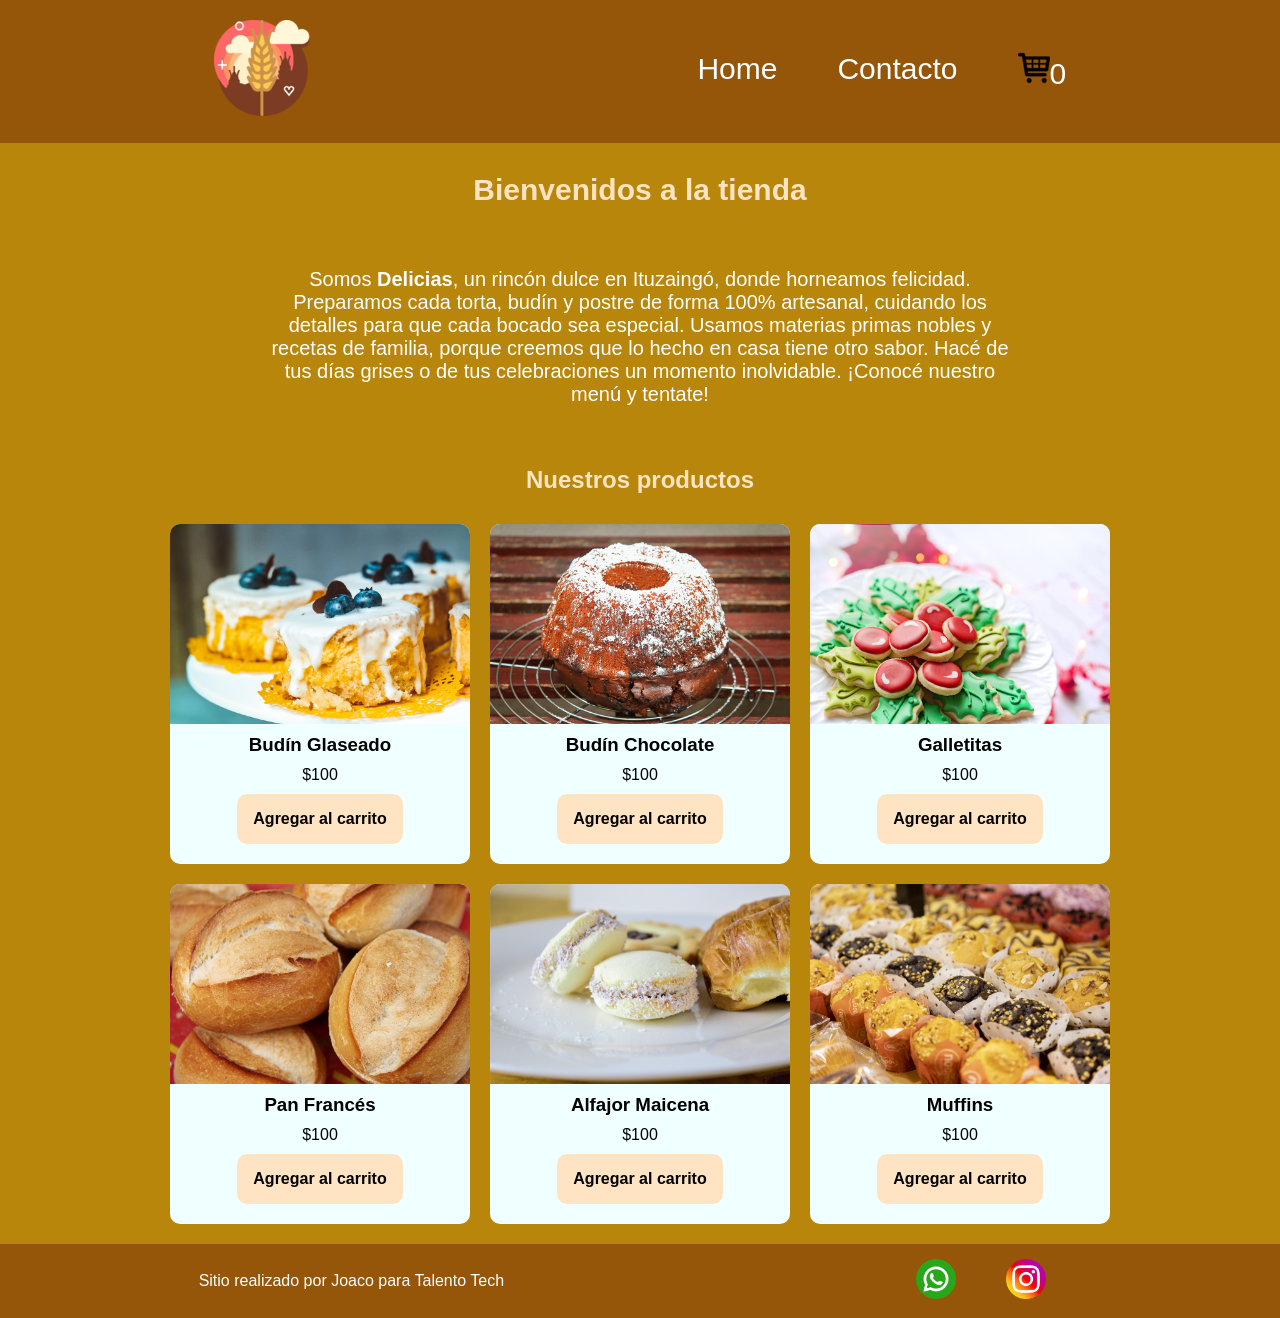
<file: index.html>
<!DOCTYPE html>
<html lang="en">

<head>
    <meta charset="UTF-8">
    <meta name="viewport" content="width=device-width, initial-scale=1.0">
    <link rel="preconnect" href="https://fonts.googleapis.com">
    <link rel="preconnect" href="https://fonts.gstatic.com" crossorigin>
    <link
        href="https://fonts.googleapis.com/css2?family=Google+Sans+Code:ital,wght,MONO@0,300..800,1;1,300..800,1&family=Roboto+Flex:opsz,wght,XOPQ,XTRA,YOPQ,YTDE,YTFI,YTLC,YTUC@8..144,100..1000,96,468,79,-203,738,514,712&display=swap"
        rel="stylesheet">
    <link rel="stylesheet" href="./css/styles.css">
    <title>Document</title>
</head>

<body>
    <header>
        <div class="div-logo">
            <a href="./index.html" class="logo"><img src="./images/logo.png" alt="logo de la página" /></a>
        </div>
        <nav class="header-nav">
            <ul>
                <li><a href="./index.html">Home</a></li>
                <li><a href="./pages/contacto.html">Contacto</a></li>
                <li><a href="./pages/carrito.html"><img src="./images/carrito.png" alt="icono carrito" /><span
                            id="contador-carrito">0</span></a></li>
            </ul>
        </nav>
    </header>
    <main>
        <h1 class="titulo-home text-secondary">Bienvenidos a la tienda</h1>
        <p class="parrafo">Somos <strong>Delicias</strong>, un rincón dulce en Ituzaingó, donde horneamos
            felicidad. Preparamos cada torta, budín y postre de forma 100% artesanal, cuidando los detalles para que
            cada bocado sea especial. Usamos materias primas nobles y recetas de familia, porque creemos que lo hecho en
            casa tiene otro sabor. Hacé de tus días grises o de tus celebraciones un momento inolvidable. ¡Conocé
            nuestro menú y tentate!</p>
        <section>
            <h2 class="titulo-productos text-secondary">Nuestros productos</h2>
            <div id="contenedor-tarjetas" class="contenedor-tarjetas">

            </div>
        </section>
    </main>
    <footer>
        <p>Sitio realizado por Joaco para Talento Tech</p>
        <nav class="header-nav">
            <ul class="footer-list">
                <li><img src="./images/whatsapp.png" alt="logo-whatsapp" /></li>
                <li><img src="./images/social.png" alt="logo-instagram" /></li>
            </ul>
        </nav>
    </footer>
    <script src="./js/index.js" type="module"></script>
</body>

</html>
</file>
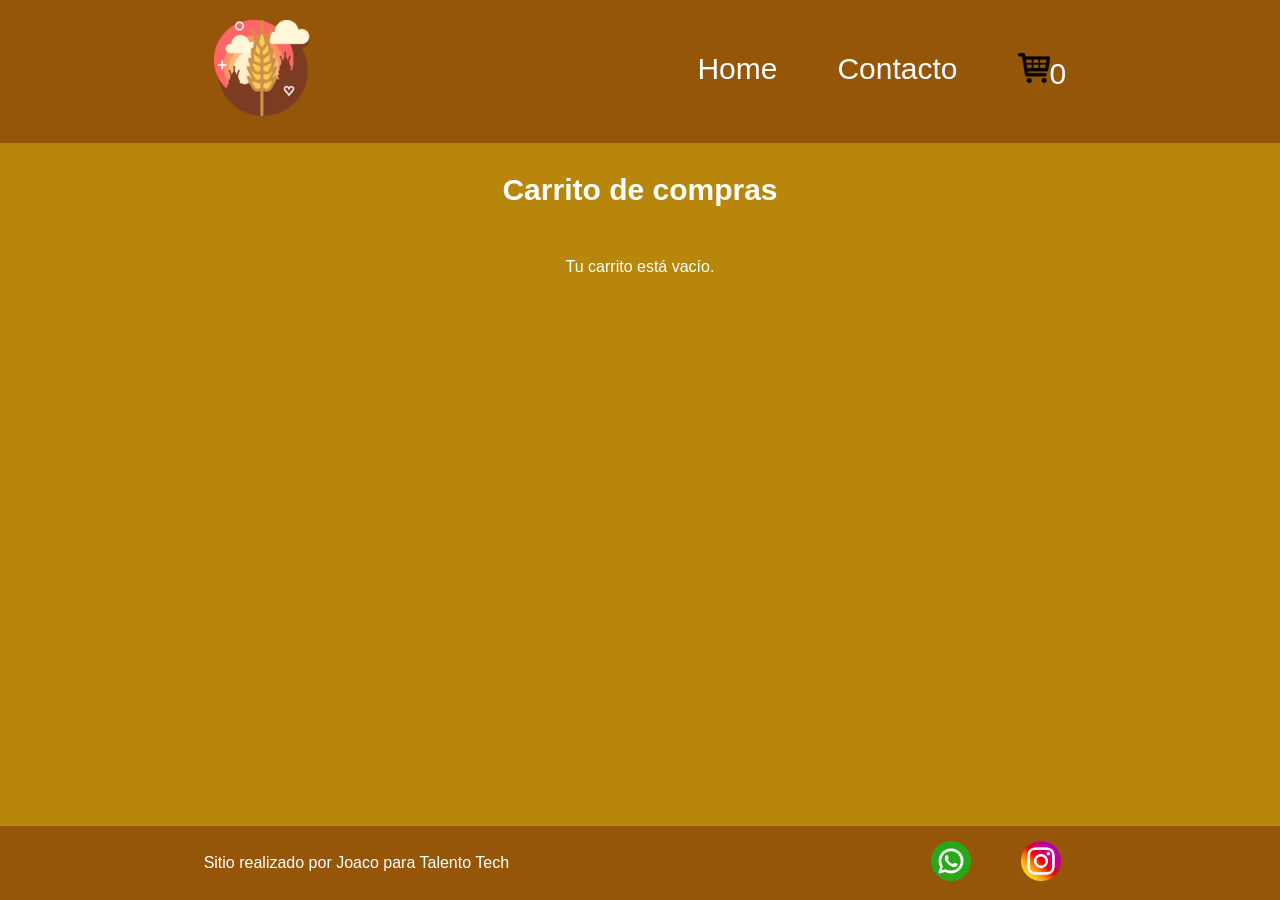
<file: pages/carrito.html>
<!DOCTYPE html>
<html lang="en">

<head>
    <meta charset="UTF-8">
    <meta name="viewport" content="width=device-width, initial-scale=1.0">
    <title>Carrito</title>
    <link rel="stylesheet" href="../css/styles.css" />
</head>

<body>
    <header>
        <div class="div-logo"><a class="logo" href="../index.html"><img src="../images/logo.png"
                    alt="logo de la página" /></a></div>
        <nav class="header-nav">
            <ul>
                <li>
                    <a href="../index.html">Home</a>
                </li>
                <li>
                    <a href="./contacto.html">Contacto</a>
                </li>
                <li>
                    <a href="./carrito.html" class="carrito-icono"><img src="../images/carrito.png"
                            alt="icono carrito" /><span id="contador-carrito">0</span></a>
                </li>
            </ul>
        </nav>
    </header>
    <main>
        <h1>Carrito de compras</h1>
        <section id="contenedor-carrito" class="contenedor-tarjetas">

        </section>
        <div id="acciones-carrito" class="acciones-carrito">

        </div>
        <section id="resumen-carrito">

        </section>
    </main>
    <footer>
        <p>Sitio realizado por Joaco para Talento Tech</p>
        <nav>
            <ul class="footer-list">
                <li><img src="../images/whatsapp.png" alt="logo de whatsapp" /></li>
                <li><img src="../images/social.png" alt="logo de instagram" /></li>
            </ul>
        </nav>
    </footer>
    <script src="../js/carrito.js" type="module"></script>
</body>

</html>
</file>
<file: css/styles.css>
* {
    margin: 0;
    padding: 0;
    box-sizing: border-box;
}

html {
    font-size: 62.5%;
}

body {
    font-family: "Poppins", sans-serif;
    font-size: 1.6rem;
    background: darkgoldenrod;
    color: white;

    display: flex;
    flex-direction: column;
    height: 100vh;
}

main {
    width: 80%;
    margin: auto;
    padding-bottom: 2rem;

    flex: 1;

    display: flex;
    flex-direction: column;
    align-items: center;
}

h1 {
    font-size: 3rem;
    font-weight: 800;
    line-height: 1.15;
    margin: 3rem 0;
}

h2 {
    color: white;
    font-size: 2.4rem;
    font-weight: 700;
    line-height: 1.2;
    text-align: center;
    margin: 3rem 0;
}

.btn {
    border: none;
    font-size: 1.6rem;
    font-weight: bold;
    padding: 1.6rem;
    border-radius: 1rem;
}

header,
footer {
    background: rgb(150, 86, 9);
    color: white;
    width: 100%;

    display: flex;
    justify-content: space-around;
    align-items: center;
}

.div-logo {
    margin-left: 2rem;
    font-weight: bold;
}

.logo,
.header-nav ul li a {
    text-decoration: none;
    font-size: 3rem;
    color: inherit;
    display: inline-block;
    padding: 2rem;
}

.header-nav {
    margin-right: 2rem;

}

.header-nav ul,
footer .footer-list {
    list-style: none;
    display: flex;
    gap: 2rem;
}

.footer-list li {
    padding: 1rem;
}

.footer-list img {
    width: 5rem;
    padding: 0.5rem;
}

/* COLOR */

.bg-primary {
    background-color: burlywood;
}

.bg-secondary {
    background-color: bisque;
}

.text-light {
    color: white;
}

.text-dark {
    color: black;
}

.text-secondary {
    color: bisque;
}

/* HOME */

.parrafo {
    width: 80%;
    text-align: center;
    font-size: 2rem;
    padding: 3rem;
}

.contenedor-tarjetas {
    margin-top: 2rem;
    display: flex;
    justify-content: center;
    flex-wrap: wrap;
    gap: 2rem;
}

.card {
    background-color: azure;
    width: 30rem;

    border-radius: 1rem;
    overflow: hidden;

    display: flex;
    flex-direction: column;
    align-items: center;
    gap: 1rem;
    padding-bottom: 2rem;
}

.card img {
    width: 100%;
    height: 20rem;
    object-fit: cover;
}

/* contacto */

.titulo-contacto {
    margin: 2rem 0;
}

.form-contacto {
    background-color: azure;
    color: black;
    width: 100%;
    max-width: 50rem;
    font-size: 2rem;
    padding: 3rem;
    border-radius: 1rem;

    box-shadow: 0 10px 30px rgba(0, 0, 0, 0.15);
    /*sutil */
}

.grupo-input {
    display: flex;
    flex-direction: column;
    gap: 0.8rem;
    margin-bottom: 2rem;
}

.grupo-input input,
.grupo-input textarea {
    border: none;
    background-color: transparent;
    border-bottom: solid 2px black;
    margin-bottom: 3rem;
}

.grupo-input textarea {
    min-height: 10rem;
    resize: vertical;
}

/* MEDIA QUERIES */

@media (max-width: 600px) {

    header,
    footer {
        flex-direction: column;
    }

    .header-nav,
    .div-logo {
        margin: 0;
    }
}
</file>
